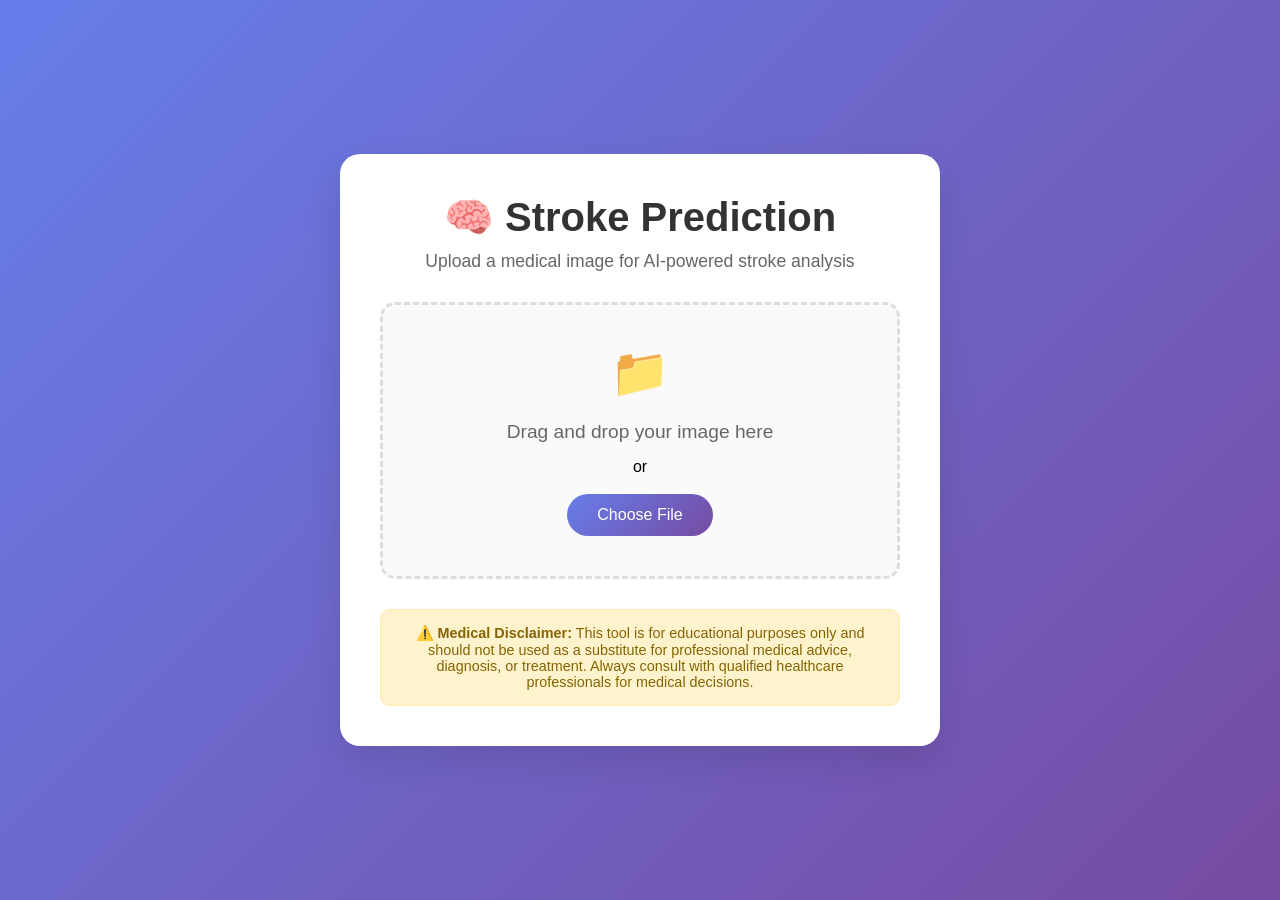
<file: templates/index.html>
<!DOCTYPE html>
<html lang="en">
<head>
    <meta charset="UTF-8">
    <meta name="viewport" content="width=device-width, initial-scale=1.0">
    <title>Stroke Prediction - AI Analysis</title>
    <meta name="description" content="AI-powered stroke prediction from medical images using deep learning technology">
    <meta name="keywords" content="stroke prediction, AI, medical imaging, deep learning, healthcare">
    
    <!-- Favicon -->
    <link rel="icon" href="data:image/svg+xml,<svg xmlns='http://www.w3.org/2000/svg' viewBox='0 0 100 100'><text y='.9em' font-size='90'>🧠</text></svg>">
    
    <!-- External CSS -->
    <link rel="stylesheet" href="/static/css/style.css">
</head>
<body>
    <div class="container">
        <div class="header">
            <h1>🧠 Stroke Prediction</h1>
            <p>Upload a medical image for AI-powered stroke analysis</p>
        </div>

        <div class="upload-area" id="uploadArea">
            <div class="upload-icon">📁</div>
            <div class="upload-text">Drag and drop your image here</div>
            <div>or</div>
            <br>
            <button class="upload-btn" onclick="openFileDialog()">
                Choose File
            </button>
        </div>

        <input type="file" id="fileInput" class="file-input" accept="image/*">
        
        <img id="imagePreview" class="image-preview" alt="Preview">
        
        <button id="predictBtn" class="predict-btn">
            🔍 Analyze Image
        </button>

        <div class="loading" id="loading">
            <div class="spinner"></div>
            <p>Analyzing image...</p>
        </div>

        <div id="result" class="result">
            <div id="resultEmoji" class="result-emoji"></div>
            <div id="resultRisk" class="result-risk"></div>
            <div id="resultProbability" class="result-probability"></div>
            <div id="resultMessage" class="result-message"></div>
        </div>

        <div id="error" class="error"></div>

        <div class="disclaimer">
            ⚠️ <strong>Medical Disclaimer:</strong> This tool is for educational purposes only and should not be used as a substitute for professional medical advice, diagnosis, or treatment. Always consult with qualified healthcare professionals for medical decisions.
        </div>
    </div>

    <!-- External JavaScript -->
    <script src="/static/js/app.js"></script>
</body>
</html>
</file>
<file: static/css/style.css>
/* Stroke Prediction App Styles */

* {
    margin: 0;
    padding: 0;
    box-sizing: border-box;
}

body {
    font-family: 'Segoe UI', Tahoma, Geneva, Verdana, sans-serif;
    background: linear-gradient(135deg, #667eea 0%, #764ba2 100%);
    min-height: 100vh;
    display: flex;
    align-items: center;
    justify-content: center;
    padding: 20px;
}

.container {
    background: white;
    border-radius: 20px;
    box-shadow: 0 15px 35px rgba(0, 0, 0, 0.1);
    padding: 40px;
    max-width: 600px;
    width: 100%;
    text-align: center;
}

.header {
    margin-bottom: 30px;
}

.header h1 {
    color: #333;
    font-size: 2.5em;
    margin-bottom: 10px;
}

.header p {
    color: #666;
    font-size: 1.1em;
}

.upload-area {
    border: 3px dashed #ddd;
    border-radius: 15px;
    padding: 40px 20px;
    margin: 30px 0;
    transition: all 0.3s ease;
    cursor: pointer;
    background: #fafafa;
}

.upload-area:hover {
    border-color: #667eea;
    background: #f0f4ff;
}

.upload-area.dragover {
    border-color: #667eea;
    background: #e8f2ff;
    transform: scale(1.02);
}

.upload-icon {
    font-size: 3em;
    color: #ddd;
    margin-bottom: 20px;
}

.upload-text {
    font-size: 1.2em;
    color: #666;
    margin-bottom: 15px;
}

.file-input {
    display: none;
}

.upload-btn {
    background: linear-gradient(135deg, #667eea 0%, #764ba2 100%);
    color: white;
    border: none;
    padding: 12px 30px;
    border-radius: 25px;
    font-size: 1em;
    cursor: pointer;
    transition: transform 0.2s ease;
}

.upload-btn:hover {
    transform: translateY(-2px);
}

.predict-btn {
    background: linear-gradient(135deg, #4CAF50 0%, #45a049 100%);
    color: white;
    border: none;
    padding: 15px 40px;
    border-radius: 25px;
    font-size: 1.1em;
    cursor: pointer;
    margin-top: 20px;
    transition: all 0.3s ease;
    display: none;
}

.predict-btn:hover {
    transform: translateY(-2px);
    box-shadow: 0 5px 15px rgba(76, 175, 80, 0.3);
}

.predict-btn:disabled {
    background: #ccc;
    cursor: not-allowed;
    transform: none;
}

.image-preview {
    max-width: 300px;
    max-height: 300px;
    border-radius: 10px;
    margin: 20px auto;
    display: none;
    box-shadow: 0 5px 15px rgba(0, 0, 0, 0.1);
}

.result {
    margin-top: 30px;
    padding: 25px;
    border-radius: 15px;
    display: none;
    animation: fadeIn 0.5s ease;
}

.result-emoji {
    font-size: 3em;
    margin-bottom: 15px;
}

.result-risk {
    font-size: 1.5em;
    font-weight: bold;
    margin-bottom: 10px;
}

.result-probability {
    font-size: 2em;
    font-weight: bold;
    margin-bottom: 15px;
}

.result-message {
    font-size: 1.1em;
    margin-bottom: 15px;
}

.disclaimer {
    background: #fff3cd;
    border: 1px solid #ffeaa7;
    border-radius: 10px;
    padding: 15px;
    margin-top: 20px;
    color: #856404;
    font-size: 0.9em;
}

.loading {
    display: none;
    margin-top: 20px;
}

.spinner {
    border: 4px solid #f3f3f3;
    border-top: 4px solid #667eea;
    border-radius: 50%;
    width: 40px;
    height: 40px;
    animation: spin 1s linear infinite;
    margin: 0 auto;
}

@keyframes spin {
    0% { transform: rotate(0deg); }
    100% { transform: rotate(360deg); }
}

@keyframes fadeIn {
    from { opacity: 0; transform: translateY(20px); }
    to { opacity: 1; transform: translateY(0); }
}

.error {
    background: #f8d7da;
    border: 1px solid #f5c6cb;
    color: #721c24;
    padding: 15px;
    border-radius: 10px;
    margin-top: 20px;
    display: none;
}

/* Responsive Design */
@media (max-width: 768px) {
    .container {
        padding: 20px;
        margin: 10px;
    }
    
    .header h1 {
        font-size: 2em;
    }
    
    .upload-area {
        padding: 30px 15px;
    }
    
    .image-preview {
        max-width: 250px;
        max-height: 250px;
    }
}

@media (max-width: 480px) {
    .header h1 {
        font-size: 1.8em;
    }
    
    .upload-text {
        font-size: 1em;
    }
    
    .predict-btn {
        padding: 12px 30px;
        font-size: 1em;
    }
    
    .image-preview {
        max-width: 200px;
        max-height: 200px;
    }
}
</file>
